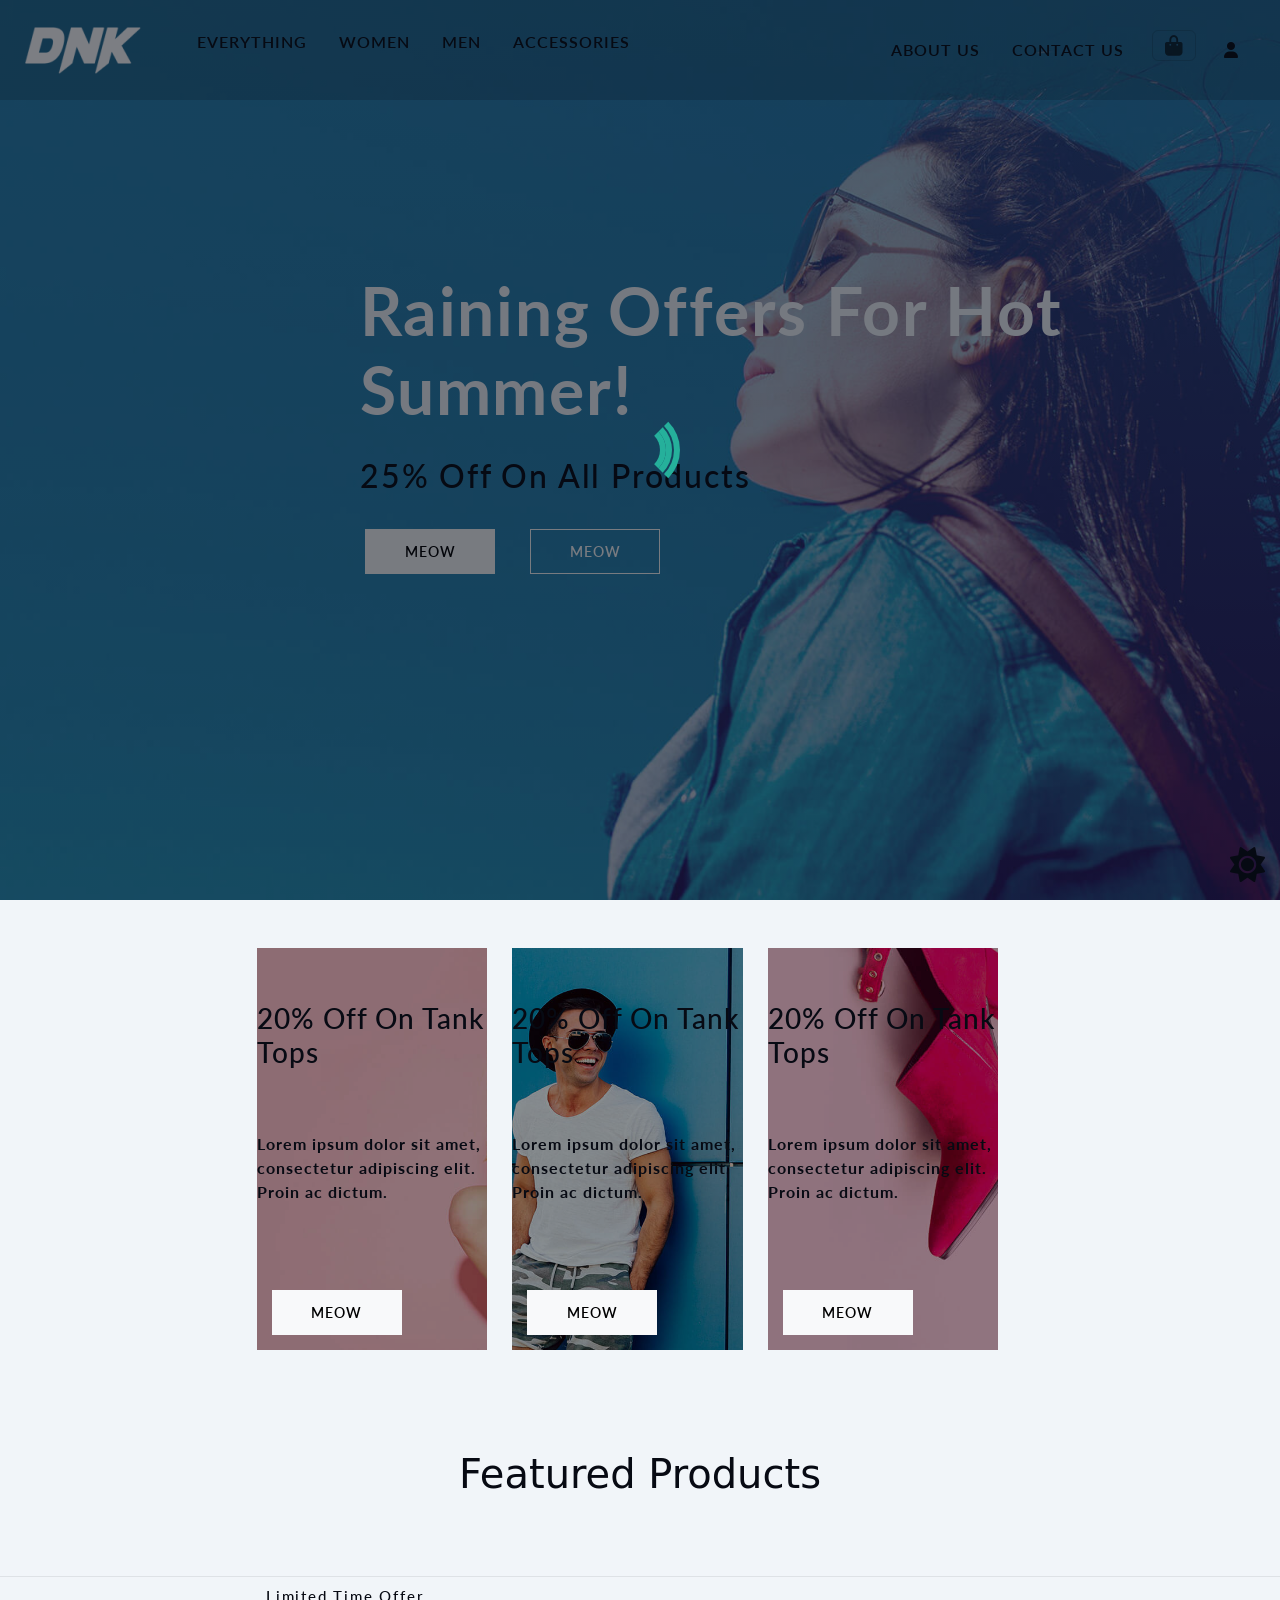
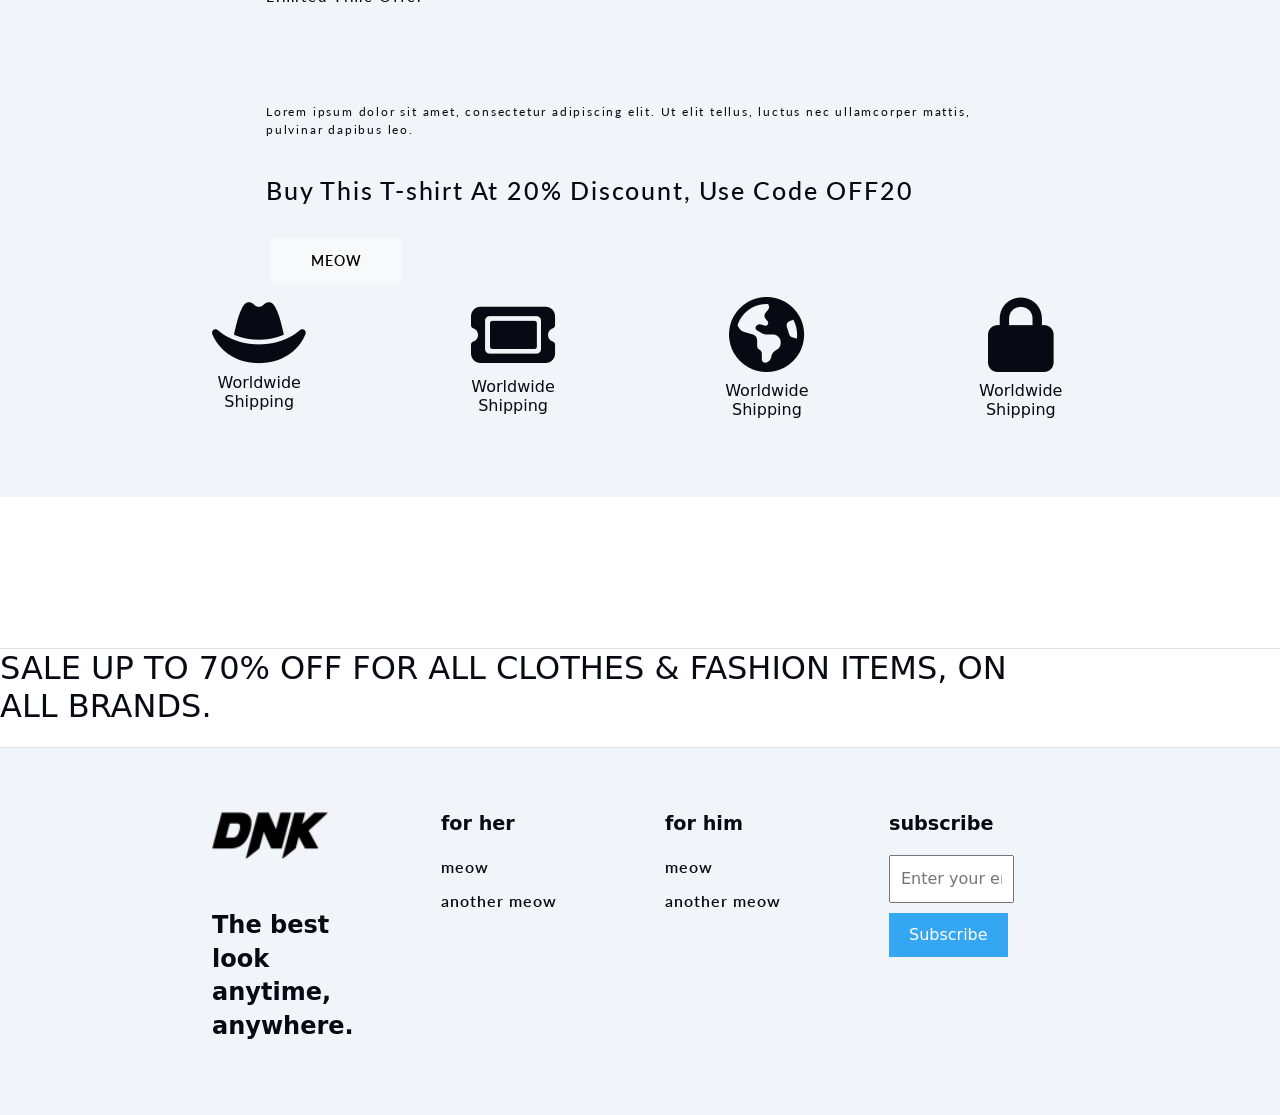
<file: index.html>
<!DOCTYPE html>
<html lang="en">
<head>
    <meta charset="UTF-8">
    <meta name="viewport" content="width=device-width, initial-scale=1.0">
    <title>DNK</title>
    <link rel="stylesheet" href="./css/style.css">
    <link rel="stylesheet" href="./bootstrap-5.3.3-dist/css/bootstrap.css">
    <link href='https://fonts.googleapis.com/css?family=Lato' rel='stylesheet'>
    <link rel="stylesheet" href="https://cdnjs.cloudflare.com/ajax/libs/font-awesome/6.6.0/css/all.min.css">
  
   <style>
         .btn{
            font-size: 14px;
            font-family: "Lato",sans-serif;
            font-weight: 600;
            font-size: 16px;
            text-transform: uppercase;
            letter-spacing: 1px;
            padding: 10px 20px;
            width: 130px;
            height: 45px;
            font-size: 14px;
            margin: 15px;
        }
        .btn-light:hover{
            background-color: black;
            color: white;
        }
        .nav-item{
            color: white;
            font-family: "Lato";
            letter-spacing: 1px;
            font-weight: 600;
        }

        .mood{
            position: fixed;
            right: 15px;
            bottom: 15px;
            cursor: pointer;
        }
        .sun2{
            font-size: 35px;
            color: var(--clr_Dark);
        }
        .text-dark{
             color: var(--clr_Dark) !important;
        }
        .clearfix::after {
            content: "";
            display: block;
            clear: both;
        }
    </style>
</head>
<body>
    <div class="loading d-none">
        <div class="loader"></div>
    </div>
    <div class="mood theme_toggle"><i class="sun2 fa-solid fa-sun"></i></div>
    <div class="sun-solid icon"></div>
    <div class="navbar-container">
            <nav class="navbar right-navbar">
                <img src="images/logo1-free-img-140x47.png" alt="" style="width: 140px; height: 47px;">
                <ol class="nav-item"><a href="" class="nav-link text-decoration-none">EVERYTHING </a></ol>
                <ol class="nav-item"><a href="" class="nav-link text-decoration-none">WOMEN </a></ol>
                <ol class="nav-item"><a href="" class="nav-link text-decoration-none">MEN </a></ol>
                <ol class="nav-item"><a href="" class="nav-link text-decoration-none">ACCESSORIES </a></ol>
            </nav>
            <div class="navbar left-navbar">
                <nav class="nav">
                    <li class="nav-item">
                        <a class="nav-link" style="color: white;" href="#">ABOUT US</a>
                    </li>
                    <li class="nav-item">
                        <a class="nav-link" style="color: white;" href="#">CONTACT US</a>
                    </li>
                    <li class="nav-item">
                        <div class="container-fluid">
                            <button class="navbar-toggler" type="button" data-bs-toggle="offcanvas" data-bs-target="#offcanvasNavbar" aria-controls="offcanvasNavbar" aria-label="Toggle navigation">
                                <i class="fa-solid fa-bag-shopping"></i>
                            </button>
                            <div class="offcanvas offcanvas-end" tabindex="-1" id="offcanvasNavbar" aria-labelledby="offcanvasNavbarLabel">
                                <div class="offcanvas-header">
                                    <h5 class="offcanvas-title" id="offcanvasNavbarLabel">Shopping Cart</h5>
                                    <button type="button" class="btn-close" data-bs-dismiss="offcanvas" aria-label="Close"></button>
                                </div>
                                <div class="offcanvas-body">
                                    <ul class="list-group" id="cartItemsList">
                                        <!-- Cart items will appear here -->
                                    </ul>
                                    <div id="cartTotal">
                                        <h5>Total: $<span id="totalAmount">0.00</span></h5>
                                    </div>
                                    <button id="clearCartBtn" class="btn btn-danger">Clear</button>
                                    <button id="checkoutBtn" class="btn btn-success mt-3">Checkout</button>
                                    <div id="checkOut"></div>
                                </div>
                            </div>
                        </div>
                    </li>
                    </li>
                    <li class="nav-item">
                        <a class="nav-link" style="color: white;" href="login.html"><i class="fa-solid fa-user"></i></a>
                    </li>
                </nav>
            </div>
    </div>
    <div class="main-offer-container">
        <div class="text-button-container">
            <h1 class="main-header-text fw-bold">Raining Offers For Hot Summer!</h1>
            <h2 class="main-header-text fs-2">25% Off On All Products</h2>
            <div class="button-container">
                <button type="button" class="btn btn-light rounded-0" href="#">meow</button>
                <button type="button" class="btn btn-outline-light rounded-0" href="#">meow</button>
            </div>
        </div>
        
    </div>
    <div class="slider">
    </div>

<div class="offer-cards pt-5">
    <div class="offer-card1 fw-bold nav-item">
                <div class="offer-text-container">
            <h3 class="">20% Off On Tank Tops</h3>
            <p>Lorem ipsum dolor sit amet, consectetur adipiscing elit. Proin ac dictum.</p>
            <button type="button" class="btn btn-light rounded-0" href="#">meow</button>
        </div>
    </div>
            <div class="offer-card2 fw-bold nav-item">
                <div class="offer-text-container">
                <h3 class="">20% Off On Tank Tops</h3>
                <p>Lorem ipsum dolor sit amet, consectetur adipiscing elit. Proin ac dictum.</p>
                <button type="button" class="btn btn-light rounded-0" href="#">meow</button>
            </div>
        </div>
    <div class="offer-card3 fw-bold nav-item">
        <div class="offer-text-container">
            <h3>20% Off On Tank Tops</h3>
            <p>Lorem ipsum dolor sit amet, consectetur adipiscing elit. Proin ac dictum.</p>
            <button type="button" class="btn btn-light rounded-0" href="#">meow</button>
        </div>
    </div>
</div>
<div class="featured-cont border-bottom flex-column d-flex justify-content-center">
        <div class="featured-header-container">
            <h2 class="h1">Featured Products</h2>
        </div>
    <div class="products-container row w-100 px-3">
        <!-- Adding Prods here -->
    </div>
</div>
<div class="featured-cont">
    
    <div class="bottom-offer-cont">
        <div class="bottom-offer-container">
            <div class="text-button-container">
                <h2 class="main-header-text" style="font-size: 15px;">Limited Time Offer</h2>
                <h1 class="main-header-text" style="font-size: 35px;">Special Edition</h1>
                <p class="main-header-text" style="font-size: 12px;">Lorem ipsum dolor sit amet, consectetur adipiscing elit. Ut elit tellus, luctus nec ullamcorper mattis, pulvinar dapibus leo.</p>
                <h2 class="main-header-text" style="font-size: 25px;">Buy This T-shirt At 20% Discount, Use Code OFF20</h2>
                <div class="button-container">
                    <button type="button" class="btn btn-light rounded-0" href="#">meow</button>
        </div>
    </div>   
</div>
<div class="services-container">
    <div class="service-card text-center">
        <i class="fonts fa-solid fa-hat-cowboy "></i>
        <h3 class="h6">Worldwide Shipping</h3>
    </div>
    <div class="service-card text-center">
        <i class="fonts fa-solid fa-ticket mb-1"></i>
        <h3 class="h6">Worldwide Shipping</h3>
    </div>
    <div class="service-card text-center">
        <i class="fonts fa-solid fa-earth-americas mb-2"></i>
        <h3 class="h6">Worldwide Shipping</h3>
    </div>
    <div class="service-card text-center">
        <i class="fonts fa-solid fa-lock mb-2"></i>
        <h3 class="h6">Worldwide Shipping</h3>
    </div>
</div>
<div class="footer-offer-container border-top border-bottom">
    <h2 class="h2 te">
        <a href="index.html" class="footer-link" style="text-decoration: none; color: black;">SALE UP TO 70% OFF FOR ALL CLOTHES & FASHION ITEMS, ON ALL BRANDS.</a>
    </h2>
</div>
<div class="site-footer-container">
    <footer class="site-footer-right">
        <img src="images/logo@2x-free-img-120x40.png" alt="" style="width: 140px; height: 47px; margin-bottom: 50px;">
        <div class="h3-footer">
            <h3 class="h3 text-dark fw-bold">The best look anytime, anywhere.</h3>
        </div>
    </footer>
    <footer class="site-footer-left">
        <h4 class="col-12">for her</h4>
        <ul style="list-style-type: none; padding-left: 0;">
            <li>
                <a href="index.html" class="nav-link nav-item" style="color: black; font-weight: 600;">meow</a>
            </li>
            <li>
                <a href="index.html" class="nav-link nav-item" style="color: black; font-weight: 600;">another meow</a>
            </li>
        </ul>
    </footer>
    <footer class="site-footer-middle">
        <h4 class="col-12">for him</h4>
        <ul style="list-style-type: none; padding-left: 0;">
            <li>
                <a href="index.html" class="nav-link nav-item" style="color: black; font-weight: 600;">meow</a>
            </li>
            <li>
                <a href="index.html" class="nav-link nav-item" style="color: black; font-weight: 600;">another meow</a>
            </li>
        </ul>
    </footer>
    <footer class="site-footer-subscribe">
        <h4 class="col-12">subscribe</h4>
        <form action="#" method="post">
            <input type="email" placeholder="Enter your email" style="padding: 10px; width: 70%; margin-bottom: 10px;">
            <button type="submit" style="padding: 10px 20px; background-color: #35A6F1; color: white; border: none;">Subscribe</button>
        </form>
    </footer>
</div>


<!-- bootstrap script!! -->
<script src="./bootstrap-5.3.3-dist/js/bootstrap.js"></script>
<script src="./scribt.js"></script>
</body>
</html>
</file>
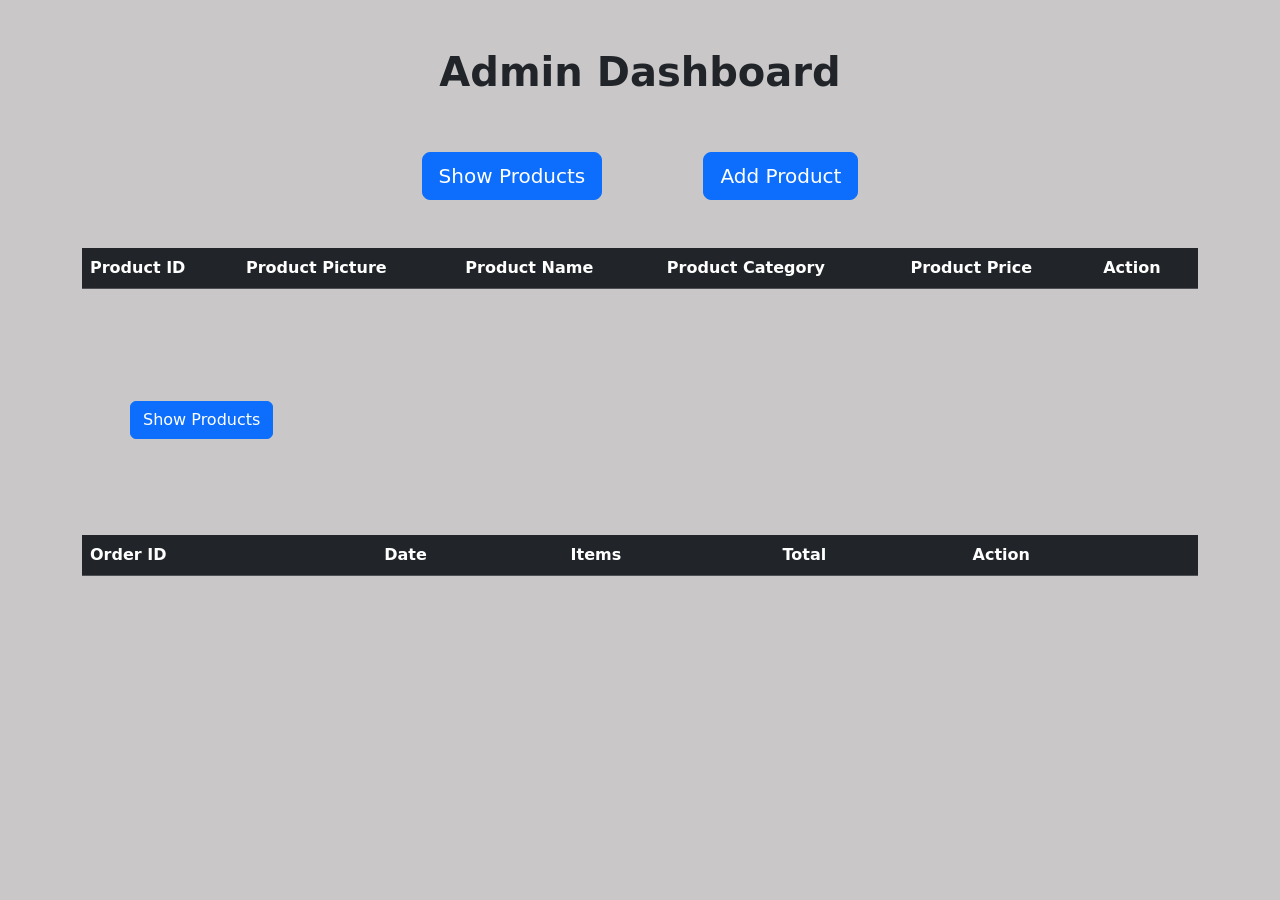
<file: adminDashboard.html>
<!DOCTYPE html>
<html lang="en">
<head>
    <meta charset="UTF-8">
    <meta name="viewport" content="width=device-width, initial-scale=1.0">
    <link href="./bootstrap-5.3.3-dist/css/bootstrap.min.css" rel="stylesheet">
    <title>Admin Dashboard</title>
</head>
<body style="background-color: rgb(201, 199, 199);">
    <div class="container mt-5">
        <div class="text-center">
            <h1><b>Admin Dashboard</b></h1>
            <button class="btn btn-primary mb-5 mt-5 mx-5 btn-lg" id="showBtn">Show Products</button>
            <!-- Add Product Button -->
            <button class="btn btn-primary mb-5 mt-5 mx-5 btn-lg" id="addProductBtn">Add Product</button>
        </div>
        <div class="main row justify-content-center">
            <div class="col10 mb-5">
                <table class="table table-striped table-dark">
                  <thead>
                    <tr>
                      <th>Product ID</th>
                      <th>Product Picture</th>
                      <th>Product Name</th>
                      <th>Product Category</th>
                      <th>Product Price</th>
                      <th>Action</th>
                    </tr>
                  </thead>
                  <tbody class="prodList">
                    <!-- Product inserted here -->
                  </tbody>
                </table>
              </div>
        </div>
        <button class="btn btn-primary mb-5 mt-5 mx-5 btn-md" id="showOrdersBtn">Show Products</button>
        <span id="orderMsg"></span>
        <div class="main row justify-content-center mt-5">
            <div class="col10 mb-3">
                <table class="table table-striped table-dark">
                    <thead>
                        <tr>
                            <th>Order ID</th>
                            <th>Date</th>
                            <th>Items</th>
                            <th>Total</th>
                            <th>Action</th>
                        </tr>
                    </thead>
                    <tbody id="ordersTable">
                        <!-- Orders will be dynamically addedd -->
                    </tbody>
                </table>
            </div>
        </div>
    </div>
    <!-- Modal for Add/Edit Product -->
    <div class="modal fade" tabindex="-1" id="productModal">
      <div class="modal-dialog">
        <div class="modal-content">
          <div class="modal-header">
            <h5 class="modal-title" id="modalTitle"></h5>
            <button type="button" class="btn-close" data-bs-dismiss="modal" aria-label="Close"></button>
          </div>
          <div class="modal-body">
            <form id="productForm">
              <div class="mb-3">
                <label for="productName" class="form-label">Product Name</label>
                <input type="text" class="form-control" id="productName" required>
              </div>
              <div class="mb-3">
                <label for="productCategory" class="form-label">Category</label>
                <input type="text" class="form-control" id="productCategory" required>
              </div>
              <div class="mb-3">
                <label for="productPrice" class="form-label">Price</label>
                <input type="number" class="form-control" id="productPrice" required>
              </div>
              <div class="mb-3">
                <label for="productImage" class="form-label">Image URL</label>
                <input type="url" class="form-control" id="productImage" required>
              </div>
              <button type="submit" class="btn btn-primary">Save Product</button>
            </form>
          </div>
        </div>
      </div>
    </div>
    <!-- ! Scripts -->
    <!-- <script src="scribt.js"></script> -->
    <script src="./JS/orderManagement.js"></script>
    <script src="./bootstrap-5.3.3-dist/js/bootstrap.bundle.min.js"></script>
</body>
</html>


<!-- <td id="prodID">asd</td>
                            <td id="prodImg">asd</td>
                            <td id="prodName">asd</td>
                            <td id="prodCat">asd</td>
                            <td id="prodPrice">asd</td>
                            <td>
                                <a href="" class="btn btn-warning btn-sm" id="editBtn">Edit</a>
                                <a href="" class="btn btn-danger btn-sm" id="deleteBtn">Delete</a>
                            </td> -->
</file>
<file: css/style.css>
*{
    margin: 0;
    padding: 0;
    box-sizing: border-box;
}

:root{
    --clr_Dark:#070a13;
    --clr_Light:#f1f5f9;
}
.dark_mode{
    --clr_Light:#070a13;
    --clr_Dark:#f1f5f9;
}

body {
    min-height: 100vh;
    display: flex;
    flex-direction: column;
}
.navbar-container{
    display: flex;
    flex-wrap: wrap;
    background-color:rgba(0, 0, 0, 0.172);
    height: 100px;
    padding-left: 25px;
    width: 100%;
    justify-content: space-between;
    align-items: center;
    padding-right: 25px;
    position: absolute;
}
.main-offer-container{
    display: flex;
    flex-wrap: wrap;
    min-width: 200p;
    background-image: linear-gradient(to bottom, rgba(35, 130, 178, 0.472), rgba(21, 44, 112, 0.209)), url('../images/home-new-bg-free-img.jpg');
    height:900px;
    background-size: cover;
    background-repeat: no-repeat;
    background-attachment: fixed;
    background-position: center;
    flex-wrap: wrap;
    align-items: center;
    padding-bottom: 50px;
    padding-left: 350px;
}
.text-button-container{
    min-width: 200px;
}
.main-header-text{
    font-size: 66px;
    font-family: Lato;
    /* color: rgb(244, 244, 244); */
    color: var(--clr_Light);
    letter-spacing: 1.8px;
    padding: 10px;
}
.carousel-container{
    margin-top: 45px;
    height: 100px;
    justify-content: center;
    padding: 0 25%;
    background-color:  var(--clr_Light);
}
.carousel-inner{
    display: flex;
    justify-content: space-between;
}
.offer-cards{
    height: 550px;
    /* background-color: aliceblue; */
    display: flex;
    justify-content: center;
    min-width: 200px;
    background-color: var(--clr_Light);
}
.offer-card1{
    background-image:url('../images/women-fashion-free-img.jpg');
    margin-right: 25px;
    width: 18%;
    height: 80%;
    background-size: cover;
    background-repeat: no-repeat;
}
.offer-card2{
    background-image:url('../images/men-fashion-free-img.jpg');
    margin-right: 25px;
    width: 18%;
    height: 80%;
    background-size: cover;
    background-repeat: no-repeat;
}
.offer-card3{
    background-image:url('../images/footwear-free-img.jpg');
    margin-right: 25px;
    width: 18%;
    height: 80%;
    background-size: cover;
    background-position: center;
    background-repeat: no-repeat;
}
.offer-text-container{
    display: flex;
    flex-wrap: wrap;
    background-color: rgba(0, 0, 0, 0.419);
    height: 100%;
    align-items: end;
    justify-content: start;
}
.offer-text-container:hover{
    background-color: rgba(0, 0, 0, 0.692);
    transition: background-color 0.3s ease, transform 0.3s ease;
}
.featured-cont{
    display: flex;
    background-color: var(--clr_Light);
    justify-content: center;
}
.featured-header-container{
    display: flex;
    width: 100%;
    justify-content: center;
    margin-bottom: 70px;
}
.prod-card{
    margin-bottom: 25px;
}
.prod-text{
    width: 100%;
}

.bottom-offer-cont{
    display: flex;
    width: 100%;
    height:500px;
    flex-wrap: wrap;
    margin-bottom: 20px;
    justify-content: center;
}
.bottom-offer-container{
    display: flex;
    background-image:url('../images/banner-03.jpg');
    background-size: cover;
    background-repeat: no-repeat;
    background-attachment: fixed;
    width: 70%;
    padding: 0 5%;
    align-items: center;
    justify-content: start;
}
.services-container{
    display: flex;
    width: 100%;
    height: 100px;
    justify-content: space-between;
    margin-bottom: 250px;
    padding: 0 15%;
}
.service-card{
    display: flex;
    flex-wrap: wrap;
    width: 15%;
    justify-content: center;
}

.footer-offer-container{
    display: flex;
    height: 100px;
    width: 100%;
    justify-content: center;
    padding-right: 260px;
}
.site-footer-container{
    display: flex;
    flex-wrap: wrap;
    padding: 5% 15%;
    width: 100%;
    /* background-color: #f8f9fa; */
    background-color: var(--clr_Light);
}

.site-footer-right, .site-footer-left, .site-footer-middle, .site-footer-subscribe {
    display: flex;
    flex-direction: column;
    justify-content: flex-start;
    width: 25%;
    padding: 0 20px;
}

.site-footer-left, .site-footer-middle, .site-footer-subscribe {
    padding-left: 25px;
}

.site-footer-right {
    padding-right: 30px;
}

.site-footer-left h4, .site-footer-middle h4, .site-footer-subscribe h4 {
    font-size: 1.2em;
    font-weight: bold;
    margin-bottom: 20px;
}

.site-footer-left ul, .site-footer-middle ul {
    list-style-type: none;
    padding-left: 0;
}

.site-footer-left ul li, .site-footer-middle ul li {
    margin-bottom: 10px;
}

.site-footer-left a, .site-footer-middle a {
    text-decoration: none;
    color: rgb(0, 0, 0);
    font-weight: 600;
}

.site-footer-left a:hover, .site-footer-middle a:hover {
    text-decoration: underline;
}

.site-footer-right .h3-footer h3 {
    font-size: 1.5em;
    color: #343a40;
    font-weight: bold;
    line-height: 1.4;
}

.site-footer-subscribe form {
    display: flex;
    flex-direction: column;
    align-items: flex-start;
}

.site-footer-subscribe input[type="email"] {
    padding: 10px;
    width: 70%;
    margin-bottom: 10px;
}

.site-footer-subscribe button {
    padding: 10px 20px;
    background-color: #35A6F1;
    /* color: white; */
    color: var(--clr_Light);
    border: none;
    cursor: pointer;
}
.sun-solid{
    position: fixed;
    right: 0;
    bottom: 0;
}
.site-footer-subscribe button:hover {
    background-color: #1d8bc6;
}
p,h2,h3,a{
    color: var(--clr_Dark) !important;
}
.prod-text{
    color: var(--clr_Dark);
}
.fonts{
    font-size: 75px;
    color: var(--clr_Dark);
}
.site-footer-right .h3-footer h3{
 color: var(--clr_Dark) !important;
}
.site-footer-left h4, .site-footer-middle h4, .site-footer-subscribe h4{
    color: var(--clr_Dark) !important;
}
/* HTML: <div class="loader"></div> */
.loading{
    position: fixed;
    display: flex;
    justify-content: center;
    align-items: center;
    height: 100vh;
    width: 100vw;
    background-color: #070a1386;
    z-index: 999;
}
.loader {
    width: 80px;
    aspect-ratio: 1;
    display: grid;
    border: 6px solid #0000;
    border-radius: 50%;
    border-right-color: #25b09b;
    animation: l15 1s infinite linear;
  }
  .loader::before,
  .loader::after {    
    content: "";
    grid-area: 1/1;
    margin: 2px;
    border: inherit;
    border-radius: 50%;
    animation: l15 2s infinite;
  }
  .loader::after {
    margin: 8px;
    animation-duration: 3s;
  }
  @keyframes l15{ 
    100%{transform: rotate(1turn)}
  }
</file>
